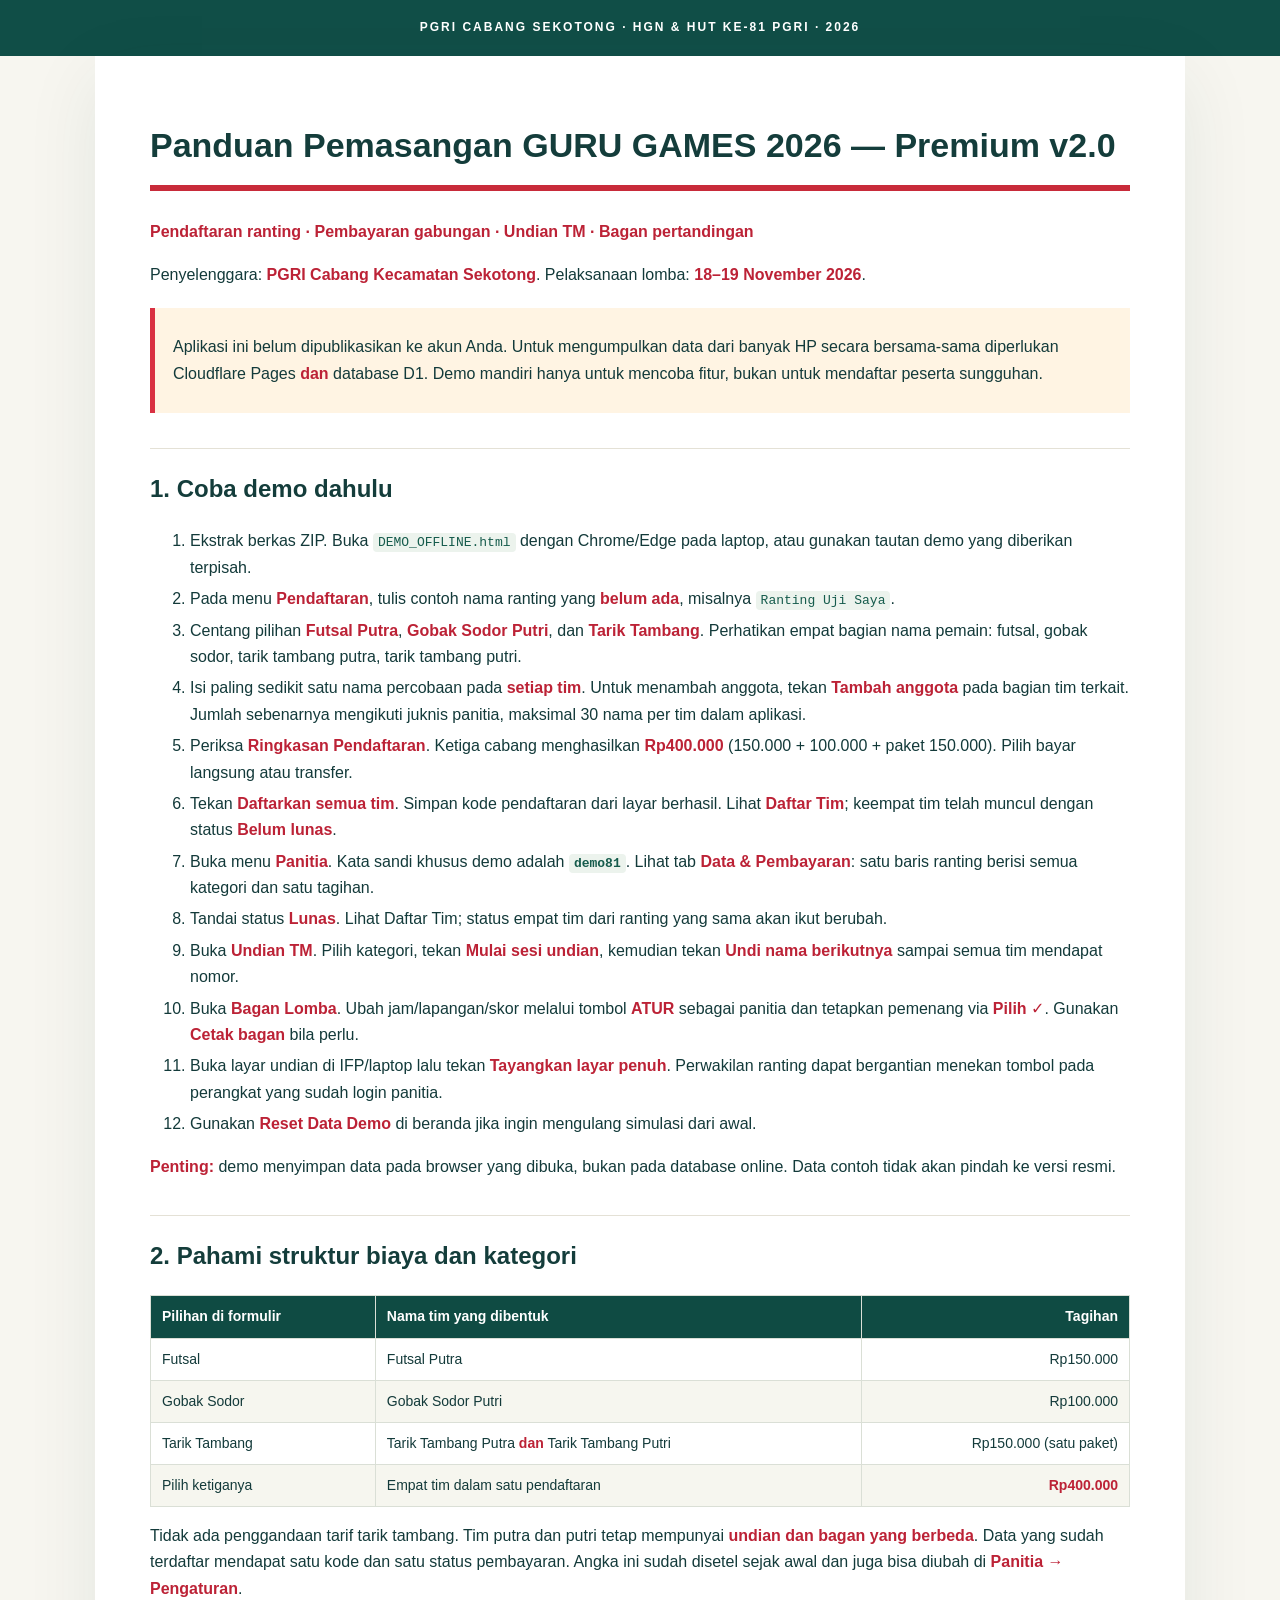
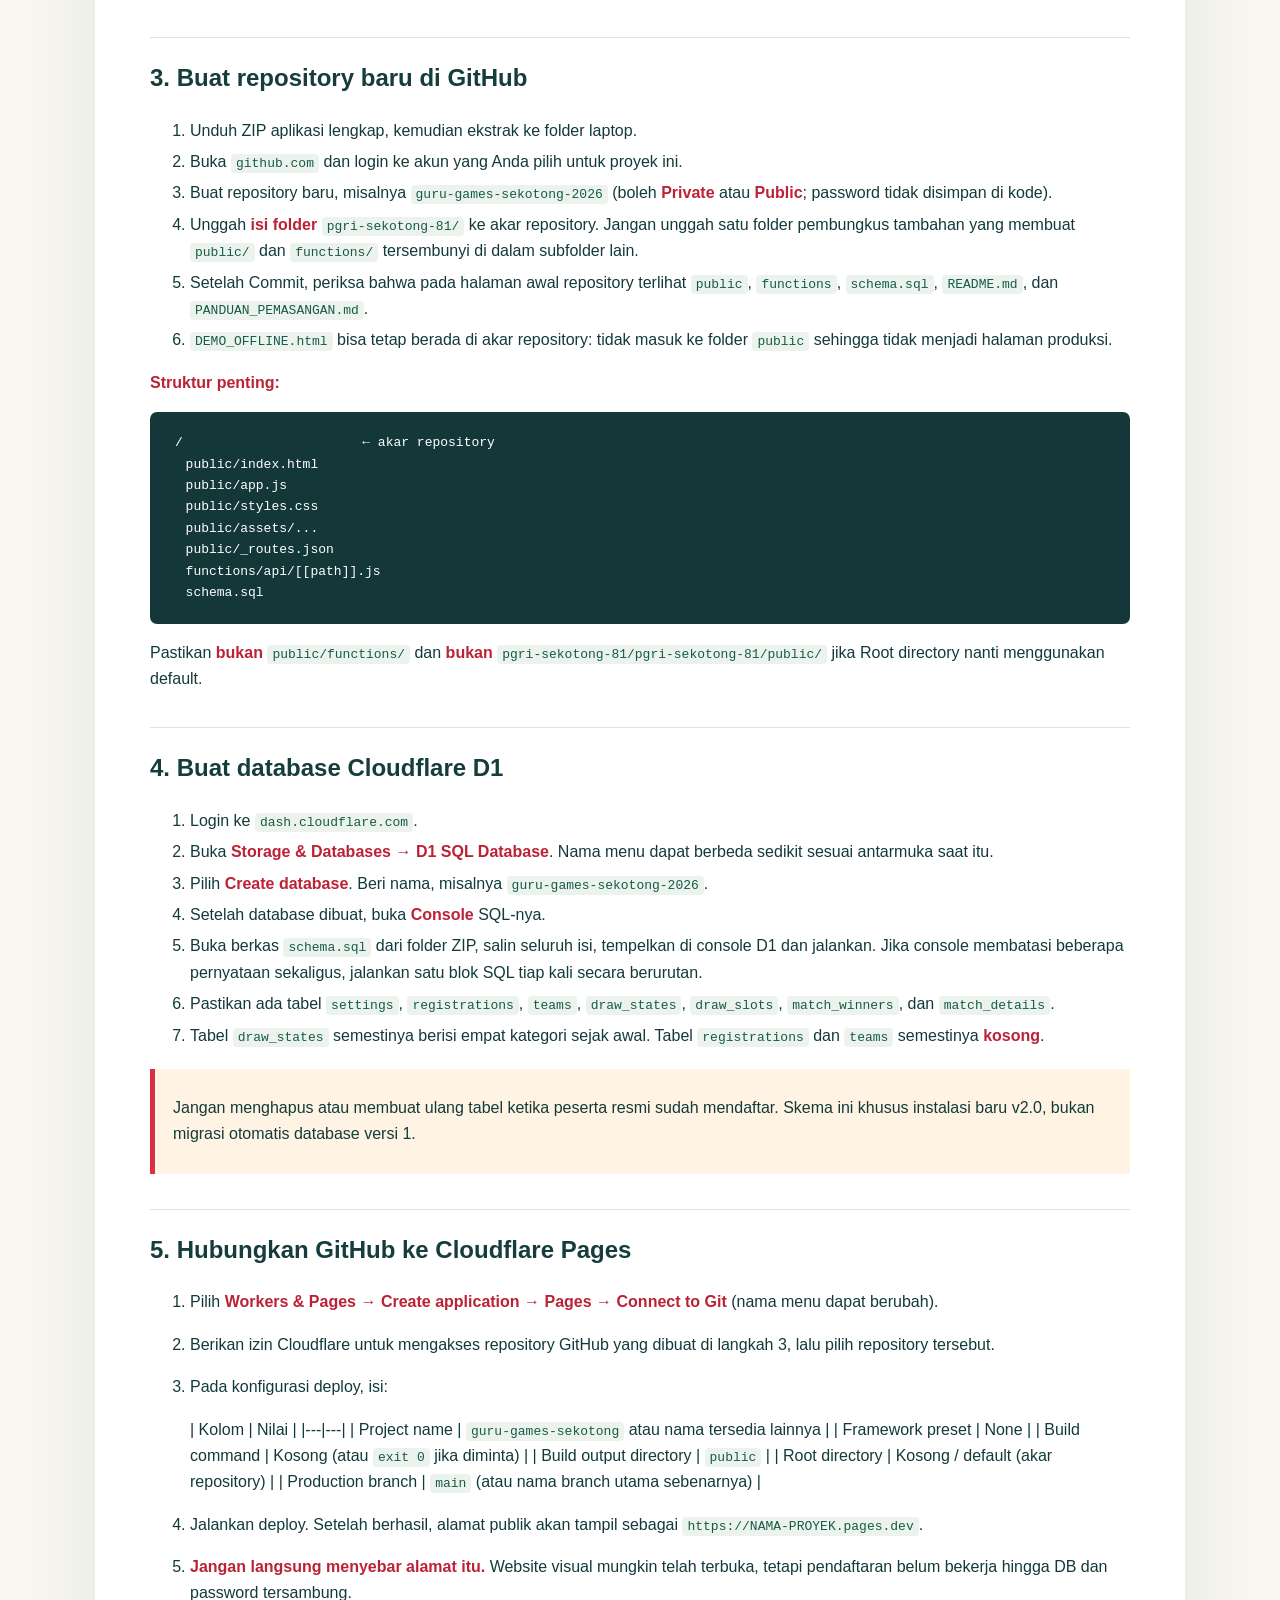
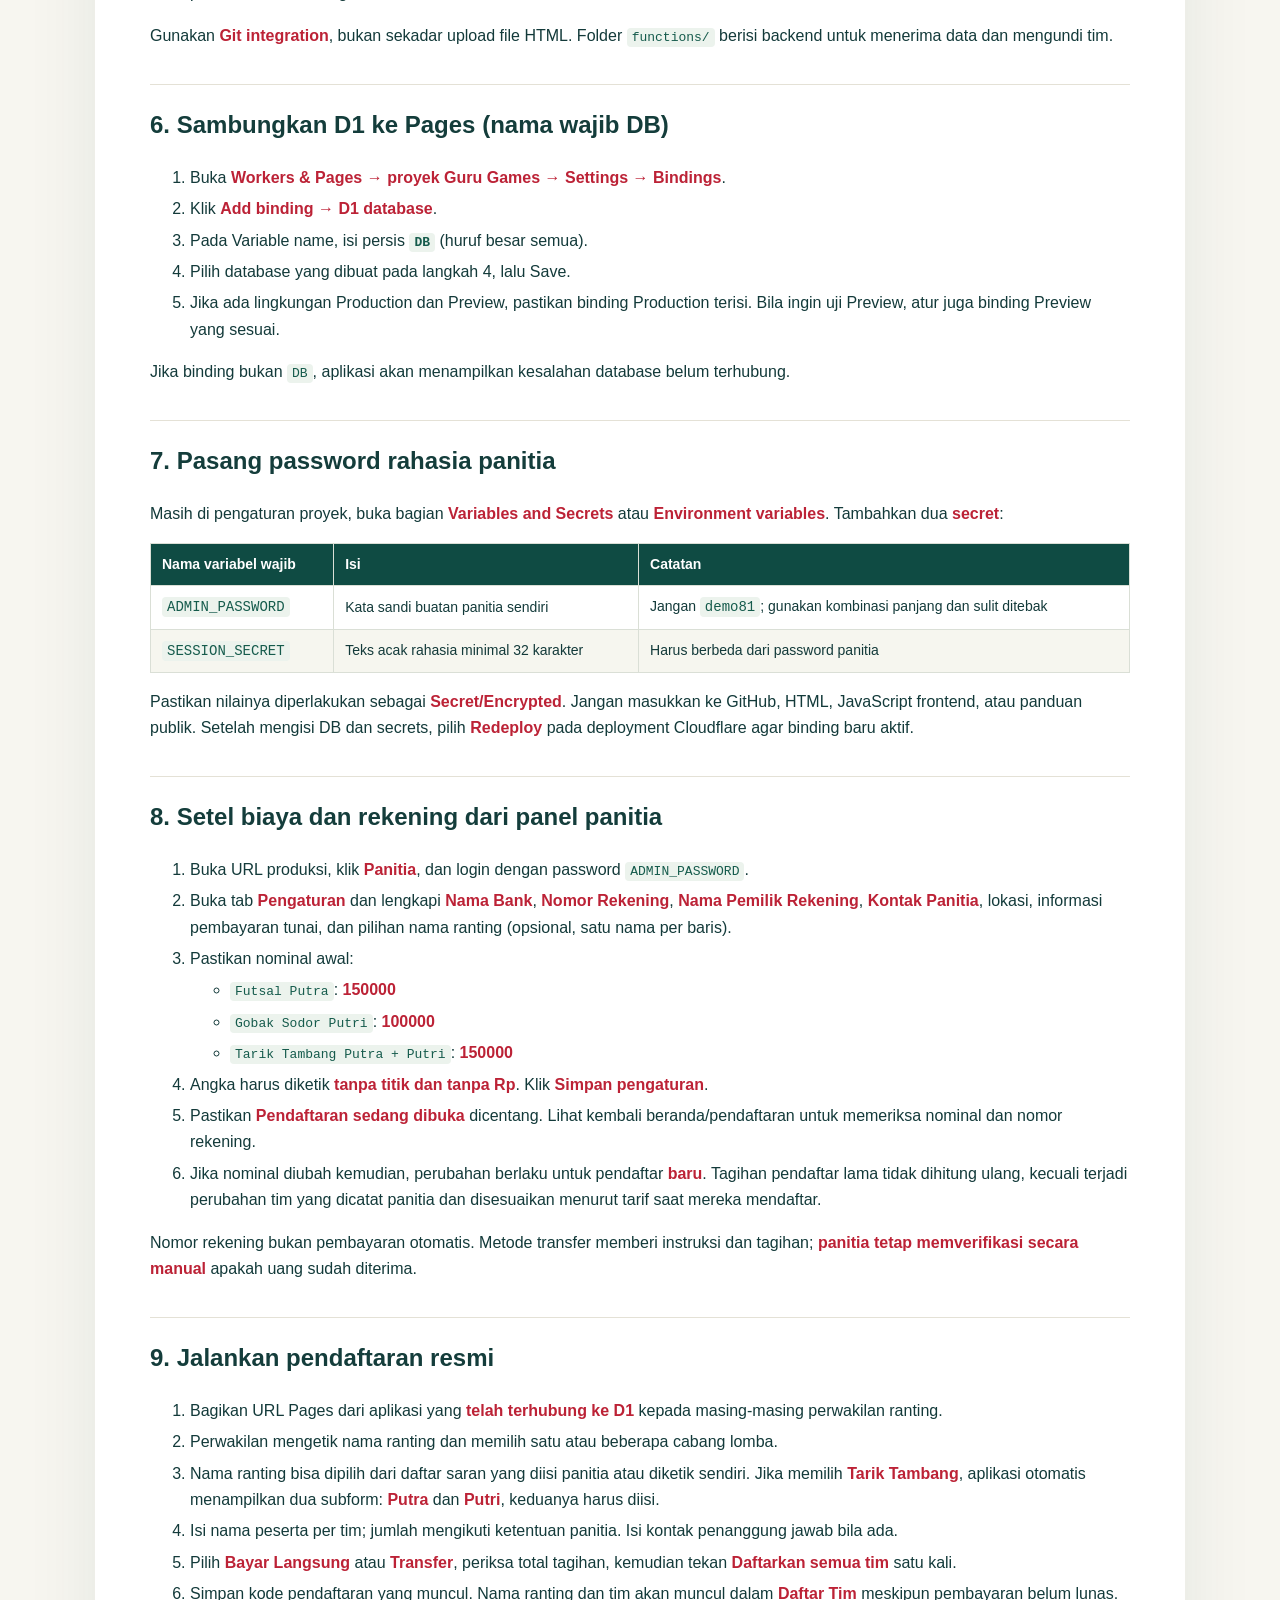
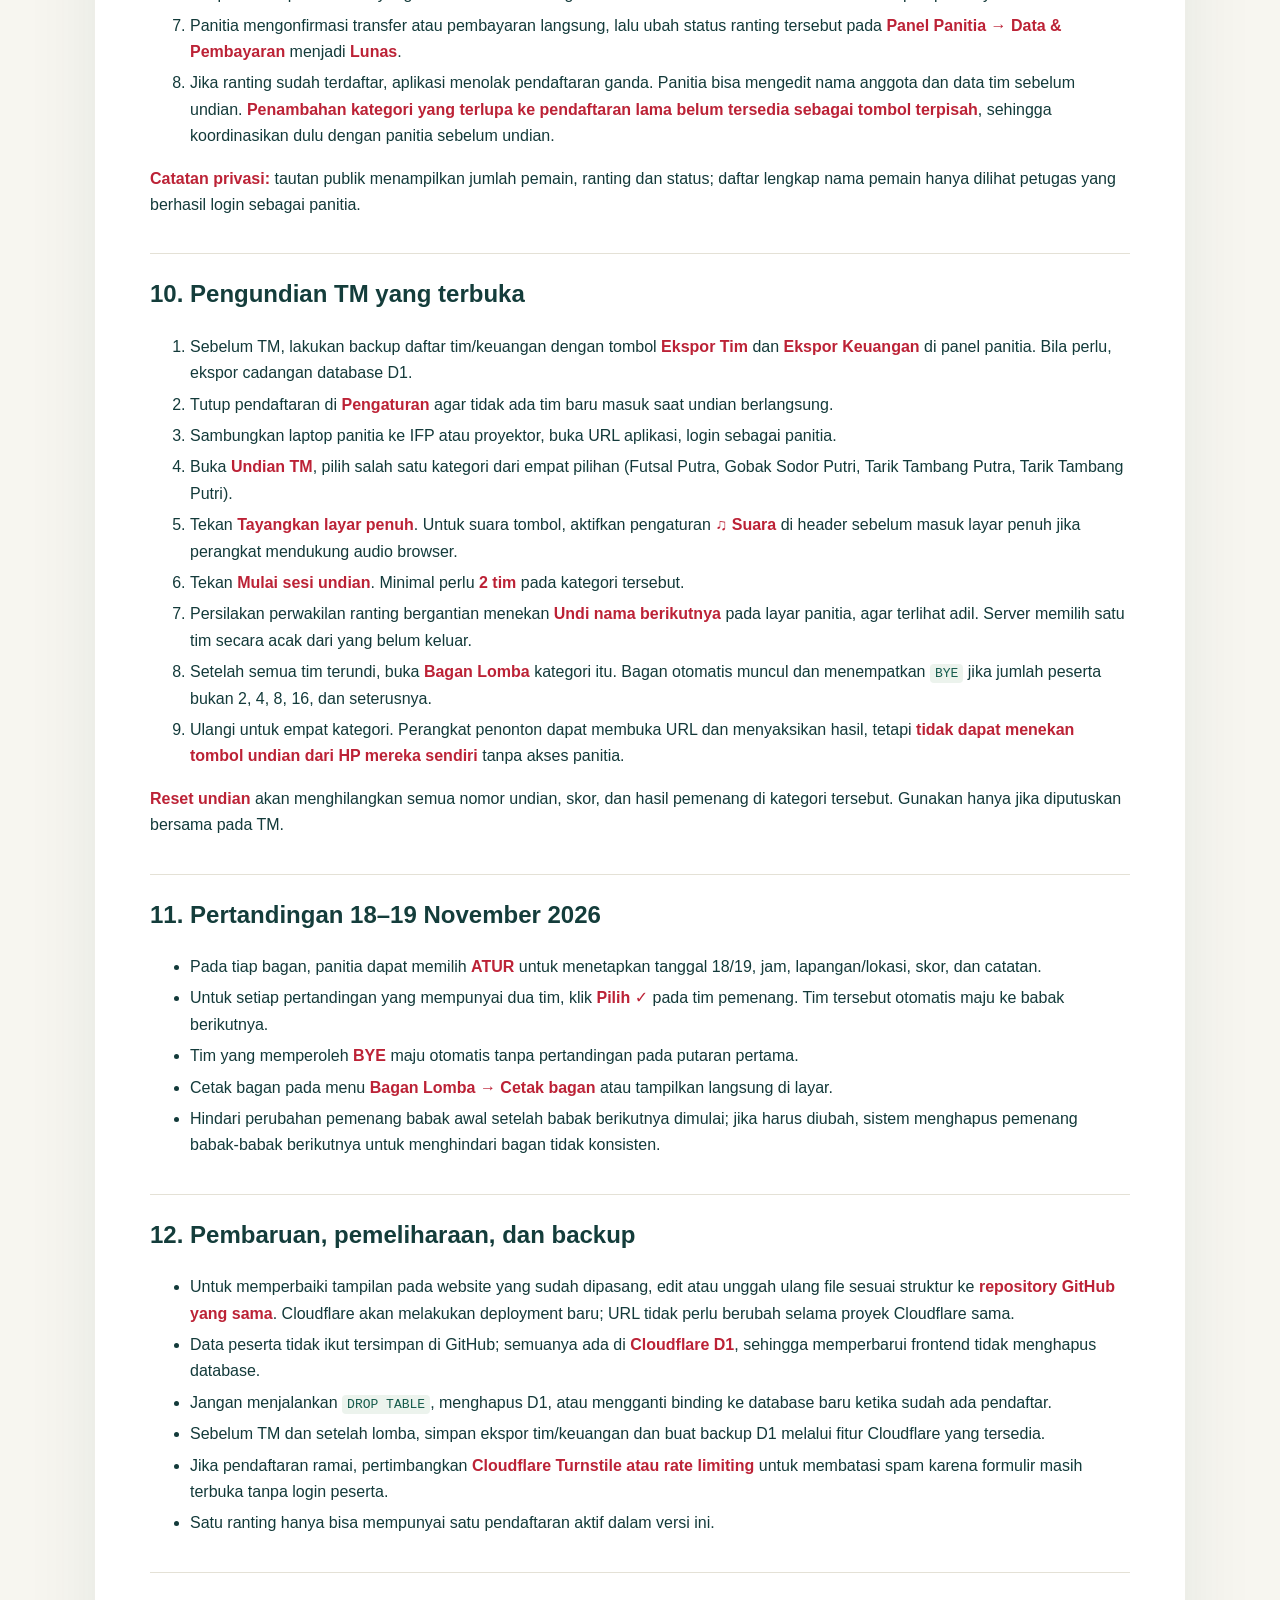
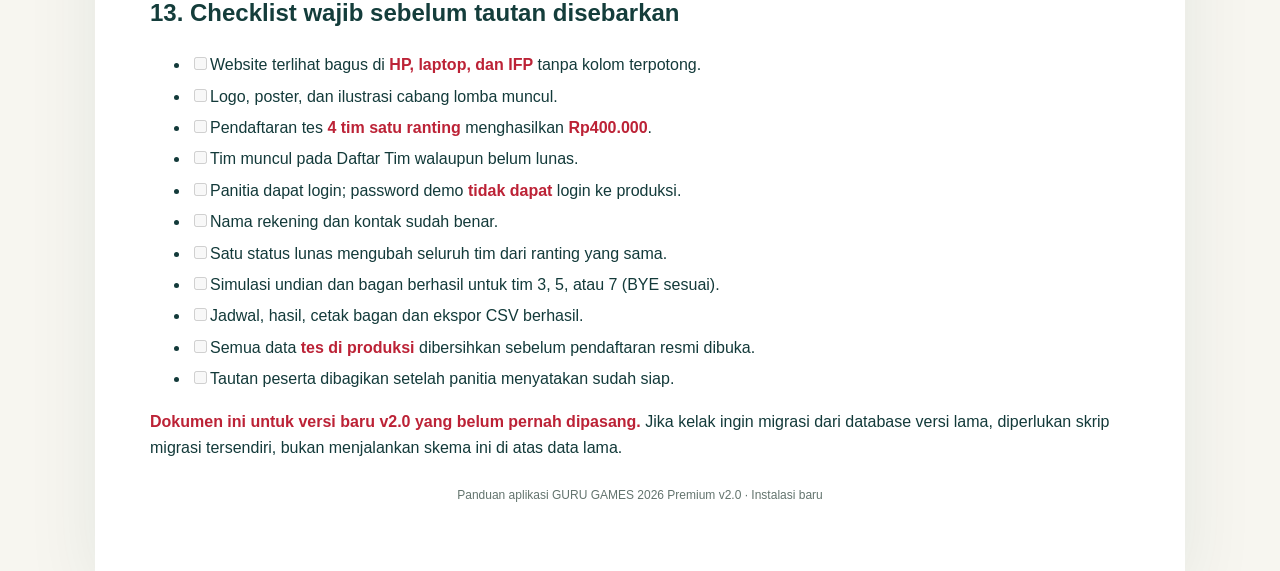
<file: PANDUAN_PEMASANGAN.html>
<!DOCTYPE html><html lang="id"><head><meta charset="utf-8"><meta name="viewport" content="width=device-width,initial-scale=1"><title>Panduan Pemasangan Guru Games 2026 Premium v2</title><style>
body{margin:0;background:#f7f6f0;color:#133a3a;font-family:Arial,'DejaVu Sans',sans-serif;line-height:1.65}
.wrap{max-width:980px;margin:auto;background:#fff;padding:42px 55px;box-shadow:0 20px 70px #183d3d15}
h1,h2,h3{color:#143d3b}h1{font-size:34px;line-height:1.15;border-bottom:6px solid #c82b3a;padding-bottom:20px}h2{font-size:24px;padding-top:20px;border-top:1px solid #e4e1d6;margin-top:35px}h3{font-size:18px}strong{color:#bc2236}blockquote{border-left:5px solid #d93042;background:#fff4e3;padding:10px 18px;margin:20px 0}table{border-collapse:collapse;width:100%;font-size:14px;margin:15px 0}th{background:#0f4b43;color:white;text-align:left}th,td{border:1px solid #dadfd6;padding:9px 11px}tr:nth-child(even) td{background:#f6f6ef}code{background:#ecf3ed;padding:2px 5px;border-radius:4px;color:#155b4c}pre{overflow:auto;background:#14383a;color:#fff;padding:20px;border-radius:7px}pre code{background:transparent;color:inherit}a{color:#aa1d2d}li{margin:5px 0}input[type=checkbox]{accent-color:#bd243c}.intro{background:#104e47;color:#fff;padding:18px 55px;text-align:center;font-size:12px;letter-spacing:2px;font-weight:800}.foot{font-size:12px;text-align:center;color:#63746e;margin:25px 0}@media(max-width:700px){.wrap{padding:18px}h1{font-size:27px}table{font-size:11px}th,td{padding:7px 5px}.intro{padding:14px}}@media print{body{background:#fff}.wrap{padding:0;box-shadow:none}h2{page-break-after:avoid}pre,table{page-break-inside:avoid}}
</style></head><body><div class="intro">PGRI CABANG SEKOTONG · HGN & HUT KE-81 PGRI · 2026</div><article class="wrap"><h1>Panduan Pemasangan GURU GAMES 2026 — Premium v2.0</h1>
<p><strong>Pendaftaran ranting · Pembayaran gabungan · Undian TM · Bagan pertandingan</strong></p>
<p>Penyelenggara: <strong>PGRI Cabang Kecamatan Sekotong</strong>. Pelaksanaan lomba: <strong>18–19 November 2026</strong>.</p>
<blockquote>
<p>Aplikasi ini belum dipublikasikan ke akun Anda. Untuk mengumpulkan data dari banyak HP secara bersama-sama diperlukan Cloudflare Pages <strong>dan</strong> database D1. Demo mandiri hanya untuk mencoba fitur, bukan untuk mendaftar peserta sungguhan.</p>
</blockquote>
<h2>1. Coba demo dahulu</h2>
<ol>
<li>Ekstrak berkas ZIP. Buka <code>DEMO_OFFLINE.html</code> dengan Chrome/Edge pada laptop, atau gunakan tautan demo yang diberikan terpisah.</li>
<li>Pada menu <strong>Pendaftaran</strong>, tulis contoh nama ranting yang <strong>belum ada</strong>, misalnya <code>Ranting Uji Saya</code>.</li>
<li>Centang pilihan <strong>Futsal Putra</strong>, <strong>Gobak Sodor Putri</strong>, dan <strong>Tarik Tambang</strong>. Perhatikan empat bagian nama pemain: futsal, gobak sodor, tarik tambang putra, tarik tambang putri.</li>
<li>Isi paling sedikit satu nama percobaan pada <strong>setiap tim</strong>. Untuk menambah anggota, tekan <strong>Tambah anggota</strong> pada bagian tim terkait. Jumlah sebenarnya mengikuti juknis panitia, maksimal 30 nama per tim dalam aplikasi.</li>
<li>Periksa <strong>Ringkasan Pendaftaran</strong>. Ketiga cabang menghasilkan <strong>Rp400.000</strong> (150.000 + 100.000 + paket 150.000). Pilih bayar langsung atau transfer.</li>
<li>Tekan <strong>Daftarkan semua tim</strong>. Simpan kode pendaftaran dari layar berhasil. Lihat <strong>Daftar Tim</strong>; keempat tim telah muncul dengan status <strong>Belum lunas</strong>.</li>
<li>Buka menu <strong>Panitia</strong>. Kata sandi khusus demo adalah <strong><code>demo81</code></strong>. Lihat tab <strong>Data &amp; Pembayaran</strong>: satu baris ranting berisi semua kategori dan satu tagihan.</li>
<li>Tandai status <strong>Lunas</strong>. Lihat Daftar Tim; status empat tim dari ranting yang sama akan ikut berubah.</li>
<li>Buka <strong>Undian TM</strong>. Pilih kategori, tekan <strong>Mulai sesi undian</strong>, kemudian tekan <strong>Undi nama berikutnya</strong> sampai semua tim mendapat nomor.</li>
<li>Buka <strong>Bagan Lomba</strong>. Ubah jam/lapangan/skor melalui tombol <strong>ATUR</strong> sebagai panitia dan tetapkan pemenang via <strong>Pilih ✓</strong>. Gunakan <strong>Cetak bagan</strong> bila perlu.</li>
<li>Buka layar undian di IFP/laptop lalu tekan <strong>Tayangkan layar penuh</strong>. Perwakilan ranting dapat bergantian menekan tombol pada perangkat yang sudah login panitia.</li>
<li>Gunakan <strong>Reset Data Demo</strong> di beranda jika ingin mengulang simulasi dari awal.</li>
</ol>
<p><strong>Penting:</strong> demo menyimpan data pada browser yang dibuka, bukan pada database online. Data contoh tidak akan pindah ke versi resmi.</p>
<h2>2. Pahami struktur biaya dan kategori</h2>
<table>
<thead>
<tr>
  <th>Pilihan di formulir</th>
  <th>Nama tim yang dibentuk</th>
  <th style="text-align:right">Tagihan</th>
</tr>
</thead>
<tbody>
<tr>
  <td>Futsal</td>
  <td>Futsal Putra</td>
  <td style="text-align:right">Rp150.000</td>
</tr>
<tr>
  <td>Gobak Sodor</td>
  <td>Gobak Sodor Putri</td>
  <td style="text-align:right">Rp100.000</td>
</tr>
<tr>
  <td>Tarik Tambang</td>
  <td>Tarik Tambang Putra <strong>dan</strong> Tarik Tambang Putri</td>
  <td style="text-align:right">Rp150.000 (satu paket)</td>
</tr>
<tr>
  <td>Pilih ketiganya</td>
  <td>Empat tim dalam satu pendaftaran</td>
  <td style="text-align:right"><strong>Rp400.000</strong></td>
</tr>
</tbody>
</table>
<p>Tidak ada penggandaan tarif tarik tambang. Tim putra dan putri tetap mempunyai <strong>undian dan bagan yang berbeda</strong>. Data yang sudah terdaftar mendapat satu kode dan satu status pembayaran. Angka ini sudah disetel sejak awal dan juga bisa diubah di <strong>Panitia → Pengaturan</strong>.</p>
<h2>3. Buat repository baru di GitHub</h2>
<ol>
<li>Unduh ZIP aplikasi lengkap, kemudian ekstrak ke folder laptop.</li>
<li>Buka <code>github.com</code> dan login ke akun yang Anda pilih untuk proyek ini.</li>
<li>Buat repository baru, misalnya <code>guru-games-sekotong-2026</code> (boleh <strong>Private</strong> atau <strong>Public</strong>; password tidak disimpan di kode).</li>
<li>Unggah <strong>isi folder</strong> <code>pgri-sekotong-81/</code> ke akar repository. Jangan unggah satu folder pembungkus tambahan yang membuat <code>public/</code> dan <code>functions/</code> tersembunyi di dalam subfolder lain.</li>
<li>Setelah Commit, periksa bahwa pada halaman awal repository terlihat <code>public</code>, <code>functions</code>, <code>schema.sql</code>, <code>README.md</code>, dan <code>PANDUAN_PEMASANGAN.md</code>.</li>
<li><code>DEMO_OFFLINE.html</code> bisa tetap berada di akar repository: tidak masuk ke folder <code>public</code> sehingga tidak menjadi halaman produksi.</li>
</ol>
<p><strong>Struktur penting:</strong></p>
<pre><code class="language-text">/                       ← akar repository
  public/index.html
  public/app.js
  public/styles.css
  public/assets/...
  public/_routes.json
  functions/api/[[path]].js
  schema.sql
</code></pre>
<p>Pastikan <strong>bukan</strong> <code>public/functions/</code> dan <strong>bukan</strong> <code>pgri-sekotong-81/pgri-sekotong-81/public/</code> jika Root directory nanti menggunakan default.</p>
<h2>4. Buat database Cloudflare D1</h2>
<ol>
<li>Login ke <code>dash.cloudflare.com</code>.</li>
<li>Buka <strong>Storage &amp; Databases → D1 SQL Database</strong>. Nama menu dapat berbeda sedikit sesuai antarmuka saat itu.</li>
<li>Pilih <strong>Create database</strong>. Beri nama, misalnya <code>guru-games-sekotong-2026</code>.</li>
<li>Setelah database dibuat, buka <strong>Console</strong> SQL-nya.</li>
<li>Buka berkas <code>schema.sql</code> dari folder ZIP, salin seluruh isi, tempelkan di console D1 dan jalankan. Jika console membatasi beberapa pernyataan sekaligus, jalankan satu blok SQL tiap kali secara berurutan.</li>
<li>Pastikan ada tabel <code>settings</code>, <code>registrations</code>, <code>teams</code>, <code>draw_states</code>, <code>draw_slots</code>, <code>match_winners</code>, dan <code>match_details</code>.</li>
<li>Tabel <code>draw_states</code> semestinya berisi empat kategori sejak awal. Tabel <code>registrations</code> dan <code>teams</code> semestinya <strong>kosong</strong>.</li>
</ol>
<blockquote>
<p>Jangan menghapus atau membuat ulang tabel ketika peserta resmi sudah mendaftar. Skema ini khusus instalasi baru v2.0, bukan migrasi otomatis database versi 1.</p>
</blockquote>
<h2>5. Hubungkan GitHub ke Cloudflare Pages</h2>
<ol>
<li><p>Pilih <strong>Workers &amp; Pages → Create application → Pages → Connect to Git</strong> (nama menu dapat berubah).</p>
</li>
<li><p>Berikan izin Cloudflare untuk mengakses repository GitHub yang dibuat di langkah 3, lalu pilih repository tersebut.</p>
</li>
<li><p>Pada konfigurasi deploy, isi:</p>
<p>| Kolom | Nilai |
|---|---|
| Project name | <code>guru-games-sekotong</code> atau nama tersedia lainnya |
| Framework preset | None |
| Build command | Kosong (atau <code>exit 0</code> jika diminta) |
| Build output directory | <code>public</code> |
| Root directory | Kosong / default (akar repository) |
| Production branch | <code>main</code> (atau nama branch utama sebenarnya) |</p>
</li>
<li><p>Jalankan deploy. Setelah berhasil, alamat publik akan tampil sebagai <code>https://NAMA-PROYEK.pages.dev</code>.</p>
</li>
<li><p><strong>Jangan langsung menyebar alamat itu.</strong> Website visual mungkin telah terbuka, tetapi pendaftaran belum bekerja hingga DB dan password tersambung.</p>
</li>
</ol>
<p>Gunakan <strong>Git integration</strong>, bukan sekadar upload file HTML. Folder <code>functions/</code> berisi backend untuk menerima data dan mengundi tim.</p>
<h2>6. Sambungkan D1 ke Pages (nama wajib DB)</h2>
<ol>
<li>Buka <strong>Workers &amp; Pages → proyek Guru Games → Settings → Bindings</strong>.</li>
<li>Klik <strong>Add binding → D1 database</strong>.</li>
<li>Pada Variable name, isi persis <strong><code>DB</code></strong> (huruf besar semua).</li>
<li>Pilih database yang dibuat pada langkah 4, lalu Save.</li>
<li>Jika ada lingkungan Production dan Preview, pastikan binding Production terisi. Bila ingin uji Preview, atur juga binding Preview yang sesuai.</li>
</ol>
<p>Jika binding bukan <code>DB</code>, aplikasi akan menampilkan kesalahan database belum terhubung.</p>
<h2>7. Pasang password rahasia panitia</h2>
<p>Masih di pengaturan proyek, buka bagian <strong>Variables and Secrets</strong> atau <strong>Environment variables</strong>. Tambahkan dua <strong>secret</strong>:</p>
<table>
<thead>
<tr>
  <th>Nama variabel wajib</th>
  <th>Isi</th>
  <th>Catatan</th>
</tr>
</thead>
<tbody>
<tr>
  <td><code>ADMIN_PASSWORD</code></td>
  <td>Kata sandi buatan panitia sendiri</td>
  <td>Jangan <code>demo81</code>; gunakan kombinasi panjang dan sulit ditebak</td>
</tr>
<tr>
  <td><code>SESSION_SECRET</code></td>
  <td>Teks acak rahasia minimal 32 karakter</td>
  <td>Harus berbeda dari password panitia</td>
</tr>
</tbody>
</table>
<p>Pastikan nilainya diperlakukan sebagai <strong>Secret/Encrypted</strong>. Jangan masukkan ke GitHub, HTML, JavaScript frontend, atau panduan publik. Setelah mengisi DB dan secrets, pilih <strong>Redeploy</strong> pada deployment Cloudflare agar binding baru aktif.</p>
<h2>8. Setel biaya dan rekening dari panel panitia</h2>
<ol>
<li>Buka URL produksi, klik <strong>Panitia</strong>, dan login dengan password <code>ADMIN_PASSWORD</code>.</li>
<li>Buka tab <strong>Pengaturan</strong> dan lengkapi <strong>Nama Bank</strong>, <strong>Nomor Rekening</strong>, <strong>Nama Pemilik Rekening</strong>, <strong>Kontak Panitia</strong>, lokasi, informasi pembayaran tunai, dan pilihan nama ranting (opsional, satu nama per baris).</li>
<li>Pastikan nominal awal:<ul>
<li><code>Futsal Putra</code>: <strong>150000</strong></li>
<li><code>Gobak Sodor Putri</code>: <strong>100000</strong></li>
<li><code>Tarik Tambang Putra + Putri</code>: <strong>150000</strong></li>
</ul>
</li>
<li>Angka harus diketik <strong>tanpa titik dan tanpa Rp</strong>. Klik <strong>Simpan pengaturan</strong>.</li>
<li>Pastikan <strong>Pendaftaran sedang dibuka</strong> dicentang. Lihat kembali beranda/pendaftaran untuk memeriksa nominal dan nomor rekening.</li>
<li>Jika nominal diubah kemudian, perubahan berlaku untuk pendaftar <strong>baru</strong>. Tagihan pendaftar lama tidak dihitung ulang, kecuali terjadi perubahan tim yang dicatat panitia dan disesuaikan menurut tarif saat mereka mendaftar.</li>
</ol>
<p>Nomor rekening bukan pembayaran otomatis. Metode transfer memberi instruksi dan tagihan; <strong>panitia tetap memverifikasi secara manual</strong> apakah uang sudah diterima.</p>
<h2>9. Jalankan pendaftaran resmi</h2>
<ol>
<li>Bagikan URL Pages dari aplikasi yang <strong>telah terhubung ke D1</strong> kepada masing-masing perwakilan ranting.</li>
<li>Perwakilan mengetik nama ranting dan memilih satu atau beberapa cabang lomba.</li>
<li>Nama ranting bisa dipilih dari daftar saran yang diisi panitia atau diketik sendiri. Jika memilih <strong>Tarik Tambang</strong>, aplikasi otomatis menampilkan dua subform: <strong>Putra</strong> dan <strong>Putri</strong>, keduanya harus diisi.</li>
<li>Isi nama peserta per tim; jumlah mengikuti ketentuan panitia. Isi kontak penanggung jawab bila ada.</li>
<li>Pilih <strong>Bayar Langsung</strong> atau <strong>Transfer</strong>, periksa total tagihan, kemudian tekan <strong>Daftarkan semua tim</strong> satu kali.</li>
<li>Simpan kode pendaftaran yang muncul. Nama ranting dan tim akan muncul dalam <strong>Daftar Tim</strong> meskipun pembayaran belum lunas.</li>
<li>Panitia mengonfirmasi transfer atau pembayaran langsung, lalu ubah status ranting tersebut pada <strong>Panel Panitia → Data &amp; Pembayaran</strong> menjadi <strong>Lunas</strong>.</li>
<li>Jika ranting sudah terdaftar, aplikasi menolak pendaftaran ganda. Panitia bisa mengedit nama anggota dan data tim sebelum undian. <strong>Penambahan kategori yang terlupa ke pendaftaran lama belum tersedia sebagai tombol terpisah</strong>, sehingga koordinasikan dulu dengan panitia sebelum undian.</li>
</ol>
<p><strong>Catatan privasi:</strong> tautan publik menampilkan jumlah pemain, ranting dan status; daftar lengkap nama pemain hanya dilihat petugas yang berhasil login sebagai panitia.</p>
<h2>10. Pengundian TM yang terbuka</h2>
<ol>
<li>Sebelum TM, lakukan backup daftar tim/keuangan dengan tombol <strong>Ekspor Tim</strong> dan <strong>Ekspor Keuangan</strong> di panel panitia. Bila perlu, ekspor cadangan database D1.</li>
<li>Tutup pendaftaran di <strong>Pengaturan</strong> agar tidak ada tim baru masuk saat undian berlangsung.</li>
<li>Sambungkan laptop panitia ke IFP atau proyektor, buka URL aplikasi, login sebagai panitia.</li>
<li>Buka <strong>Undian TM</strong>, pilih salah satu kategori dari empat pilihan (Futsal Putra, Gobak Sodor Putri, Tarik Tambang Putra, Tarik Tambang Putri).</li>
<li>Tekan <strong>Tayangkan layar penuh</strong>. Untuk suara tombol, aktifkan pengaturan <strong>♫ Suara</strong> di header sebelum masuk layar penuh jika perangkat mendukung audio browser.</li>
<li>Tekan <strong>Mulai sesi undian</strong>. Minimal perlu <strong>2 tim</strong> pada kategori tersebut.</li>
<li>Persilakan perwakilan ranting bergantian menekan <strong>Undi nama berikutnya</strong> pada layar panitia, agar terlihat adil. Server memilih satu tim secara acak dari yang belum keluar.</li>
<li>Setelah semua tim terundi, buka <strong>Bagan Lomba</strong> kategori itu. Bagan otomatis muncul dan menempatkan <code>BYE</code> jika jumlah peserta bukan 2, 4, 8, 16, dan seterusnya.</li>
<li>Ulangi untuk empat kategori. Perangkat penonton dapat membuka URL dan menyaksikan hasil, tetapi <strong>tidak dapat menekan tombol undian dari HP mereka sendiri</strong> tanpa akses panitia.</li>
</ol>
<p><strong>Reset undian</strong> akan menghilangkan semua nomor undian, skor, dan hasil pemenang di kategori tersebut. Gunakan hanya jika diputuskan bersama pada TM.</p>
<h2>11. Pertandingan 18–19 November 2026</h2>
<ul>
<li>Pada tiap bagan, panitia dapat memilih <strong>ATUR</strong> untuk menetapkan tanggal 18/19, jam, lapangan/lokasi, skor, dan catatan.</li>
<li>Untuk setiap pertandingan yang mempunyai dua tim, klik <strong>Pilih ✓</strong> pada tim pemenang. Tim tersebut otomatis maju ke babak berikutnya.</li>
<li>Tim yang memperoleh <strong>BYE</strong> maju otomatis tanpa pertandingan pada putaran pertama.</li>
<li>Cetak bagan pada menu <strong>Bagan Lomba → Cetak bagan</strong> atau tampilkan langsung di layar.</li>
<li>Hindari perubahan pemenang babak awal setelah babak berikutnya dimulai; jika harus diubah, sistem menghapus pemenang babak-babak berikutnya untuk menghindari bagan tidak konsisten.</li>
</ul>
<h2>12. Pembaruan, pemeliharaan, dan backup</h2>
<ul>
<li>Untuk memperbaiki tampilan pada website yang sudah dipasang, edit atau unggah ulang file sesuai struktur ke <strong>repository GitHub yang sama</strong>. Cloudflare akan melakukan deployment baru; URL tidak perlu berubah selama proyek Cloudflare sama.</li>
<li>Data peserta tidak ikut tersimpan di GitHub; semuanya ada di <strong>Cloudflare D1</strong>, sehingga memperbarui frontend tidak menghapus database.</li>
<li>Jangan menjalankan <code>DROP TABLE</code>, menghapus D1, atau mengganti binding ke database baru ketika sudah ada pendaftar.</li>
<li>Sebelum TM dan setelah lomba, simpan ekspor tim/keuangan dan buat backup D1 melalui fitur Cloudflare yang tersedia.</li>
<li>Jika pendaftaran ramai, pertimbangkan <strong>Cloudflare Turnstile atau rate limiting</strong> untuk membatasi spam karena formulir masih terbuka tanpa login peserta.</li>
<li>Satu ranting hanya bisa mempunyai satu pendaftaran aktif dalam versi ini.</li>
</ul>
<h2>13. Checklist wajib sebelum tautan disebarkan</h2>
<ul>
<li class="task-list-item"><input class="task-list-item-checkbox" type="checkbox" disabled/>Website terlihat bagus di <strong>HP, laptop, dan IFP</strong> tanpa kolom terpotong.</li>
<li class="task-list-item"><input class="task-list-item-checkbox" type="checkbox" disabled/>Logo, poster, dan ilustrasi cabang lomba muncul.</li>
<li class="task-list-item"><input class="task-list-item-checkbox" type="checkbox" disabled/>Pendaftaran tes <strong>4 tim satu ranting</strong> menghasilkan <strong>Rp400.000</strong>.</li>
<li class="task-list-item"><input class="task-list-item-checkbox" type="checkbox" disabled/>Tim muncul pada Daftar Tim walaupun belum lunas.</li>
<li class="task-list-item"><input class="task-list-item-checkbox" type="checkbox" disabled/>Panitia dapat login; password demo <strong>tidak dapat</strong> login ke produksi.</li>
<li class="task-list-item"><input class="task-list-item-checkbox" type="checkbox" disabled/>Nama rekening dan kontak sudah benar.</li>
<li class="task-list-item"><input class="task-list-item-checkbox" type="checkbox" disabled/>Satu status lunas mengubah seluruh tim dari ranting yang sama.</li>
<li class="task-list-item"><input class="task-list-item-checkbox" type="checkbox" disabled/>Simulasi undian dan bagan berhasil untuk tim 3, 5, atau 7 (BYE sesuai).</li>
<li class="task-list-item"><input class="task-list-item-checkbox" type="checkbox" disabled/>Jadwal, hasil, cetak bagan dan ekspor CSV berhasil.</li>
<li class="task-list-item"><input class="task-list-item-checkbox" type="checkbox" disabled/>Semua data <strong>tes di produksi</strong> dibersihkan sebelum pendaftaran resmi dibuka.</li>
<li class="task-list-item"><input class="task-list-item-checkbox" type="checkbox" disabled/>Tautan peserta dibagikan setelah panitia menyatakan sudah siap.</li>
</ul>
<p><strong>Dokumen ini untuk versi baru v2.0 yang belum pernah dipasang.</strong> Jika kelak ingin migrasi dari database versi lama, diperlukan skrip migrasi tersendiri, bukan menjalankan skema ini di atas data lama.</p>
<div class="foot">Panduan aplikasi GURU GAMES 2026 Premium v2.0 · Instalasi baru</div></article></body></html>
</file>
